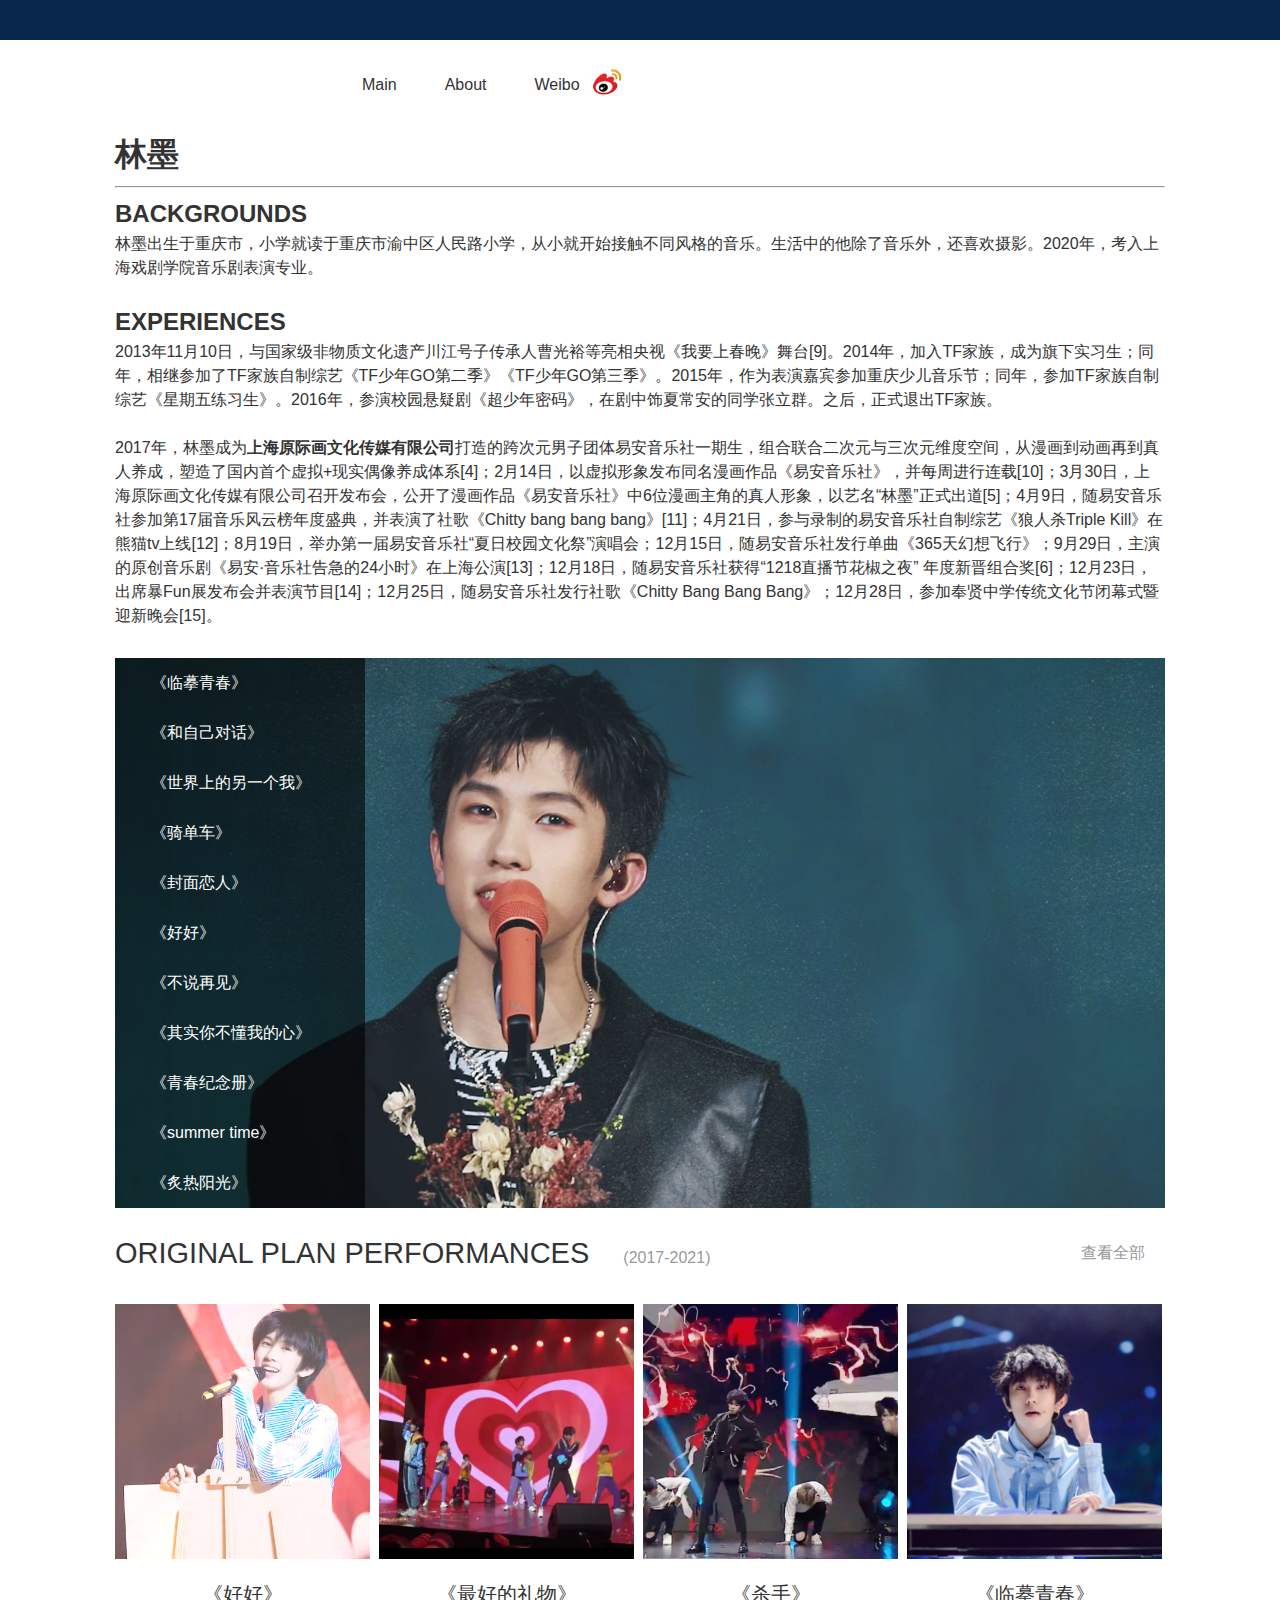
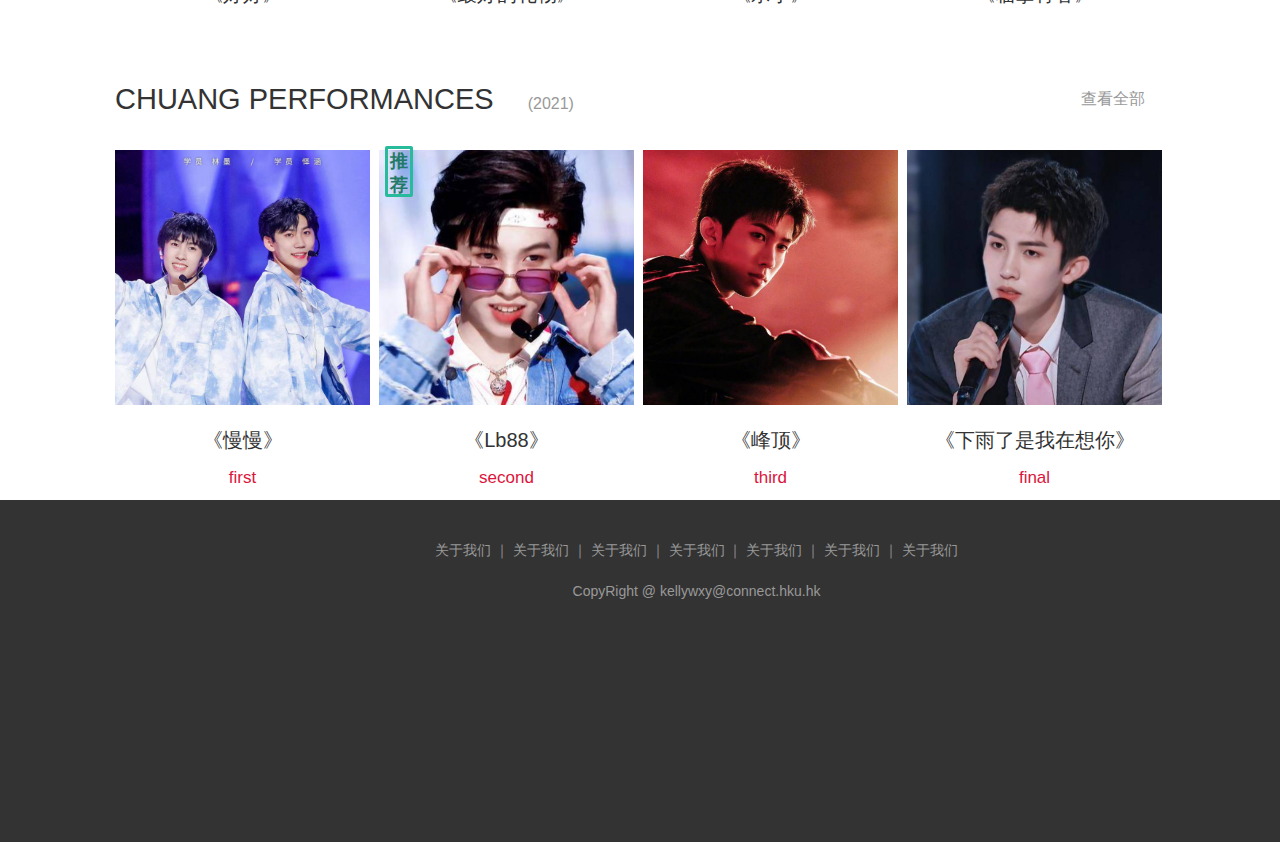
<file: index.html>
<!DOCTYPE html>
<html lang="en">
<head>
    <meta charset="UTF-8">
    <meta http-equiv="X-UA-Compatible" content="IE=edge">
    <meta name="viewport" content="width=device-width, initial-scale=1.0">
    <title>林墨</title>
    <link rel="shortcut icon" href="favicon.ico" type="image/x-icon">
    <link rel="stylesheet" href="./css/base.css">
    <link rel="stylesheet" href="./css/common.css">
    <link rel="stylesheet" href="./css/index.css">
</head>
<body>
    <!--上边框-->
    <div class="shangbiankuang"></div>

    <!--head-->
    <div class="header wrapper">
        <div class="logo">
            <h1><a href="https://weibo.com/u/6108312042?topnav=1&wvr=6&topsug=1">林墨</a></h1>
        </div>
        <div class="nav">
            <ul>
                <li><a href="#">Main</a></li>
                <li><a href="./intro.html">About</a></li>
                <li>
                    <a href="https://weibo.com/u/6108312042?topnav=1&wvr=6&topsug=1">Weibo<span class="weibo"><img src="./images/Screenshot 2023-01-15 at 15.05.56.png" alt=""></span></a>
                    
                </li>   
            </ul>
        </div>
    </div>

    <!--words-->
    <div class="words wrapper">
        <h1 class="red">林墨</h1>
        <hr>
        <h2>BACKGROUNDS</h2>
        <p >林墨出生于重庆市，小学就读于重庆市渝中区人民路小学，从小就开始接触不同风格的音乐。生活中的他除了音乐外，还喜欢摄影。2020年，考入上海戏剧学院音乐剧表演专业。</p>
        <br>
        <h2>EXPERIENCES</h2>
        <p>2013年11月10日，与国家级非物质文化遗产川江号子传承人曹光裕等亮相央视《我要上春晚》舞台[9]。2014年，加入TF家族，成为旗下实习生；同年，相继参加了TF家族自制综艺《TF少年GO第二季》《TF少年GO第三季》。2015年，作为表演嘉宾参加重庆少儿音乐节；同年，参加TF家族自制综艺《星期五练习生》。2016年，参演校园悬疑剧《超少年密码》，在剧中饰夏常安的同学张立群。之后，正式退出TF家族。</p>
        <br>
        <p>2017年，林墨成为<a href="https://baike.sogou.com/v168072722.htm?fromTitle=上海原际画文化传媒有限公司（中国文化传媒企业）&ch=frombaikevr"><strong>上海原际画文化传媒有限公司</strong></a>打造的跨次元男子团体易安音乐社一期生，组合联合二次元与三次元维度空间，从漫画到动画再到真人养成，塑造了国内首个虚拟+现实偶像养成体系[4]；2月14日，以虚拟形象发布同名漫画作品《易安音乐社》，并每周进行连载[10]；3月30日，上海原际画文化传媒有限公司召开发布会，公开了漫画作品《易安音乐社》中6位漫画主角的真人形象，以艺名“林墨”正式出道[5]；4月9日，随易安音乐社参加第17届音乐风云榜年度盛典，并表演了社歌《Chitty bang bang bang》[11]；4月21日，参与录制的易安音乐社自制综艺《狼人杀Triple Kill》在熊猫tv上线[12]；8月19日，举办第一届易安音乐社“夏日校园文化祭”演唱会；12月15日，随易安音乐社发行单曲《365天幻想飞行》；9月29日，主演的原创音乐剧《易安·音乐社告急的24小时》在上海公演[13]；12月18日，随易安音乐社获得“1218直播节花椒之夜” 年度新晋组合奖[6]；12月23日，出席暴Fun展发布会并表演节目[14]；12月25日，随易安音乐社发行社歌《Chitty Bang Bang Bang》；12月28日，参加奉贤中学传统文化节闭幕式暨迎新晚会[15]。</p>
    </div>

    <!--banner-->
    <div class="banner wrapper">
        <div class="wrapper">
            <ul>
                <li><img src="./uploads/4.png" alt="image not found" width="1050px" height="550px"></li>
            </ul>
            <!--侧导航-->
            <div class="aside">
                <ul>
                    <li><a href="./music5.html">《临摹青春》</a></li>
                   <li><a href="./music3.html">《和自己对话》</a></li>
                   <li><a href="./music6.html">《世界上的另一个我》</a></li>
                   <li><a href="./music7.html">《骑单车》</a></li>
                   <li><a href="./music8.html">《封面恋人》</a></li>
                   <li><a href="./music4.html">《好好》</a></li>
                   <li><a href="./music1.html">《不说再见》</a></li>
                   <li><a href="./music2.html">《其实你不懂我的心》</a></li>
                   <li><a href="./music11.html">《青春纪念册》</a></li>
                   <li><a href="./music10.html">《summer time》</a></li>
                   <li><a href="./music9.html">《炙热阳光》</a></li>
                </ul>
            </div>
        </div>
    </div>


    <!--原际画-->
    <div class="yjh wrapper">
        <div class="hd">
            <h2 class="title">ORIGINAL PLAN PERFORMANCES<span>(2017-2021)</span></h2>
            <a href="https://www.bilibili.com/video/BV1Vv4y1Z7Ud/?spm_id_from=333.337.search-card.all.click&vd_source=f9bc8525fd3acf9f4e9ffb965bbe94d5">查看全部</a>
        </div>
        <div class="bd clearfix">
            <ul>
                <li>
                    <a href="https://www.bilibili.com/video/BV1nW411m76d/?spm_id_from=333.337.search-card.all.click&vd_source=f9bc8525fd3acf9f4e9ffb965bbe94d5">
                        <img src="./uploads/11.png" alt="">
                        <h3>《好好》</h3>
                        <div><span></span></div>
                    </a>
                </li>
                <li>
                    <a href="https://www.bilibili.com/video/BV1U4411i7zZ/?spm_id_from=333.337.search-card.all.click&vd_source=f9bc8525fd3acf9f4e9ffb965bbe94d5">
                        <img src="./uploads/0.png" alt="">
                        <h3>《最好的礼物》</h3>
                        <div><span></span></div>
                    </a>
                </li>
                <li>
                    <a href="https://www.bilibili.com/video/BV1jJ411h79P?p=7&vd_source=f9bc8525fd3acf9f4e9ffb965bbe94d5">
                        <img src="./uploads/12.png" alt="">
                        <h3>《杀手》</h3>
                        <div><span></span></div>
                    </a>
                </li>
                <li>
                    <a href="https://www.bilibili.com/video/BV15t411q7mt/?spm_id_from=333.337.search-card.all.click&vd_source=f9bc8525fd3acf9f4e9ffb965bbe94d5">
                        <img src="./uploads/3.png" alt="">
                        <h3>《临摹青春》</h3>
                        <div><span></span></div>
                    </a>
                </li>
            </ul>
        </div>

    </div>

    
    <!--创造营-->
    <div class="czy wrapper">
        <div class="hd">
            <h2 class="title">CHUANG PERFORMANCES<span>(2021)</span></h2>
            <a href="https://www.bilibili.com/video/BV1Vv4y1Z7Ud/?spm_id_from=333.337.search-card.all.click&vd_source=f9bc8525fd3acf9f4e9ffb965bbe94d5">查看全部</a>
        </div>
        <div class="bd clearfix">
            <ul>
                <li>
                    <a href="https://www.bilibili.com/video/BV17f4y1t7Qz/?spm_id_from=333.337.search-card.all.click">
                        <img src="./uploads/1.png" alt="">
                        <h3>《慢慢》</h3>
                        <div><span>first</span></div>
                    </a>
                </li>
                <li>
                    <a href="https://www.bilibili.com/video/BV1cY4y1B7CP/?spm_id_from=333.337.search-card.all.click&vd_source=f9bc8525fd3acf9f4e9ffb965bbe94d5">
                        <img src="./uploads/6.png" alt="">
                        <h3>《Lb88》</h3>
                        <div><span>second</span></div>
                        <b>推荐</b>

                    </a>
                </li>
                <li>
                    <a href="https://www.bilibili.com/video/BV1QX4y1g7Bf/?spm_id_from=333.788.recommend_more_video.0&vd_source=f9bc8525fd3acf9f4e9ffb965bbe94d5">
                        <img src="./uploads/2.png" alt="">
                        <h3>《峰顶》</h3>
                        <div><span>third</span></div>
                    </a>
                </li>
                <li>
                    <a href="https://www.bilibili.com/video/BV1Y8411t7iA/?spm_id_from=333.788.recommend_more_video.-1&vd_source=f9bc8525fd3acf9f4e9ffb965bbe94d5">
                        <img src="./uploads/7.png" alt="">
                        <h3>《下雨了是我在想你》</h3>
                        <div><span>final</span></div>
                    </a>
                </li>
            </ul>
        </div>

    </div>


    <!--copyright-->
    <div class="footer">
        <div class="wrapper">
            <div class="bottom">
                <p>
                    <a href="#">关于我们</a> ｜
                    <a href="#">关于我们</a> ｜
                    <a href="#">关于我们</a> ｜
                    <a href="#">关于我们</a> ｜
                    <a href="#">关于我们</a> ｜
                    <a href="#">关于我们</a> ｜
                    <a href="#">关于我们</a> 
                </p>
                <p>
                    CopyRight @ kellywxy@connect.hku.hk
                </p>
            </div>
        </div>
    </div>
</body>
</html>
</file>
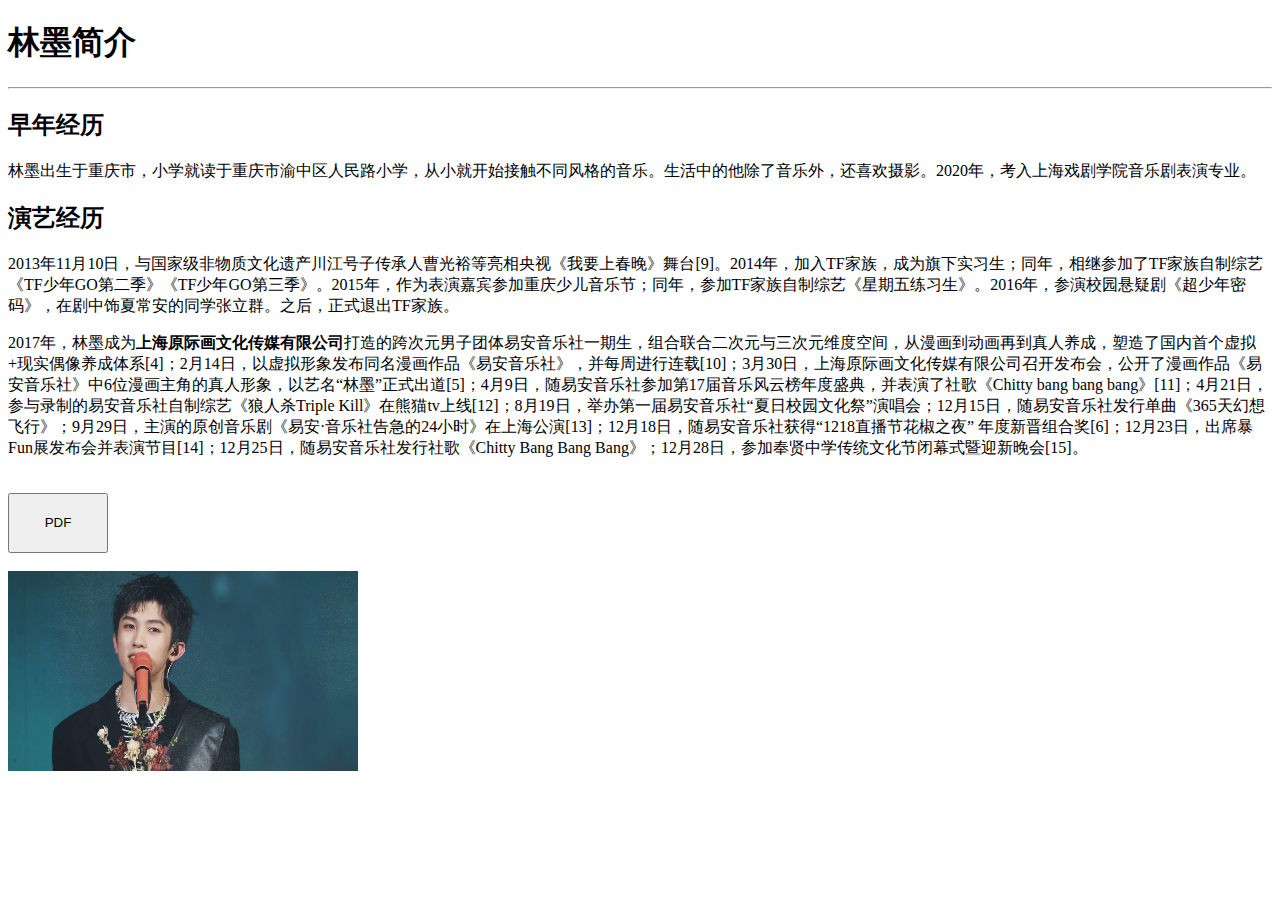
<file: intro.html>
<!DOCTYPE html>
<html lang="en">
<head>
    <meta charset="UTF-8">
    <meta http-equiv="X-UA-Compatible" content="IE=edge">
    <meta name="viewport" content="width=device-width, initial-scale=1.0">
    <title>Document</title>
    <style>
        .b {
            height: 60px;
            width: 100px;
        }
    </style>
</head>
<body>
    <h1>林墨简介</h1>
    <hr>
    <h2>早年经历</h2>
    <p>林墨出生于重庆市，小学就读于重庆市渝中区人民路小学，从小就开始接触不同风格的音乐。生活中的他除了音乐外，还喜欢摄影。2020年，考入上海戏剧学院音乐剧表演专业。</p>
    <h2>演艺经历</h2>
    <p>2013年11月10日，与国家级非物质文化遗产川江号子传承人曹光裕等亮相央视《我要上春晚》舞台[9]。2014年，加入TF家族，成为旗下实习生；同年，相继参加了TF家族自制综艺《TF少年GO第二季》《TF少年GO第三季》。2015年，作为表演嘉宾参加重庆少儿音乐节；同年，参加TF家族自制综艺《星期五练习生》。2016年，参演校园悬疑剧《超少年密码》，在剧中饰夏常安的同学张立群。之后，正式退出TF家族。</p>
    <p>2017年，林墨成为<strong>上海原际画文化传媒有限公司</strong>打造的跨次元男子团体易安音乐社一期生，组合联合二次元与三次元维度空间，从漫画到动画再到真人养成，塑造了国内首个虚拟+现实偶像养成体系[4]；2月14日，以虚拟形象发布同名漫画作品《易安音乐社》，并每周进行连载[10]；3月30日，上海原际画文化传媒有限公司召开发布会，公开了漫画作品《易安音乐社》中6位漫画主角的真人形象，以艺名“林墨”正式出道[5]；4月9日，随易安音乐社参加第17届音乐风云榜年度盛典，并表演了社歌《Chitty bang bang bang》[11]；4月21日，参与录制的易安音乐社自制综艺《狼人杀Triple Kill》在熊猫tv上线[12]；8月19日，举办第一届易安音乐社“夏日校园文化祭”演唱会；12月15日，随易安音乐社发行单曲《365天幻想飞行》；9月29日，主演的原创音乐剧《易安·音乐社告急的24小时》在上海公演[13]；12月18日，随易安音乐社获得“1218直播节花椒之夜” 年度新晋组合奖[6]；12月23日，出席暴Fun展发布会并表演节目[14]；12月25日，随易安音乐社发行社歌《Chitty Bang Bang Bang》；12月28日，参加奉贤中学传统文化节闭幕式暨迎新晚会[15]。</p>
    <br>
    <button type="button" href="#" class="b">PDF</button>
    <br>
    <br>
    <img src="./uploads/4.png" alt="image not found" width="350px" height="200px">
    
</body>
</html>
</file>
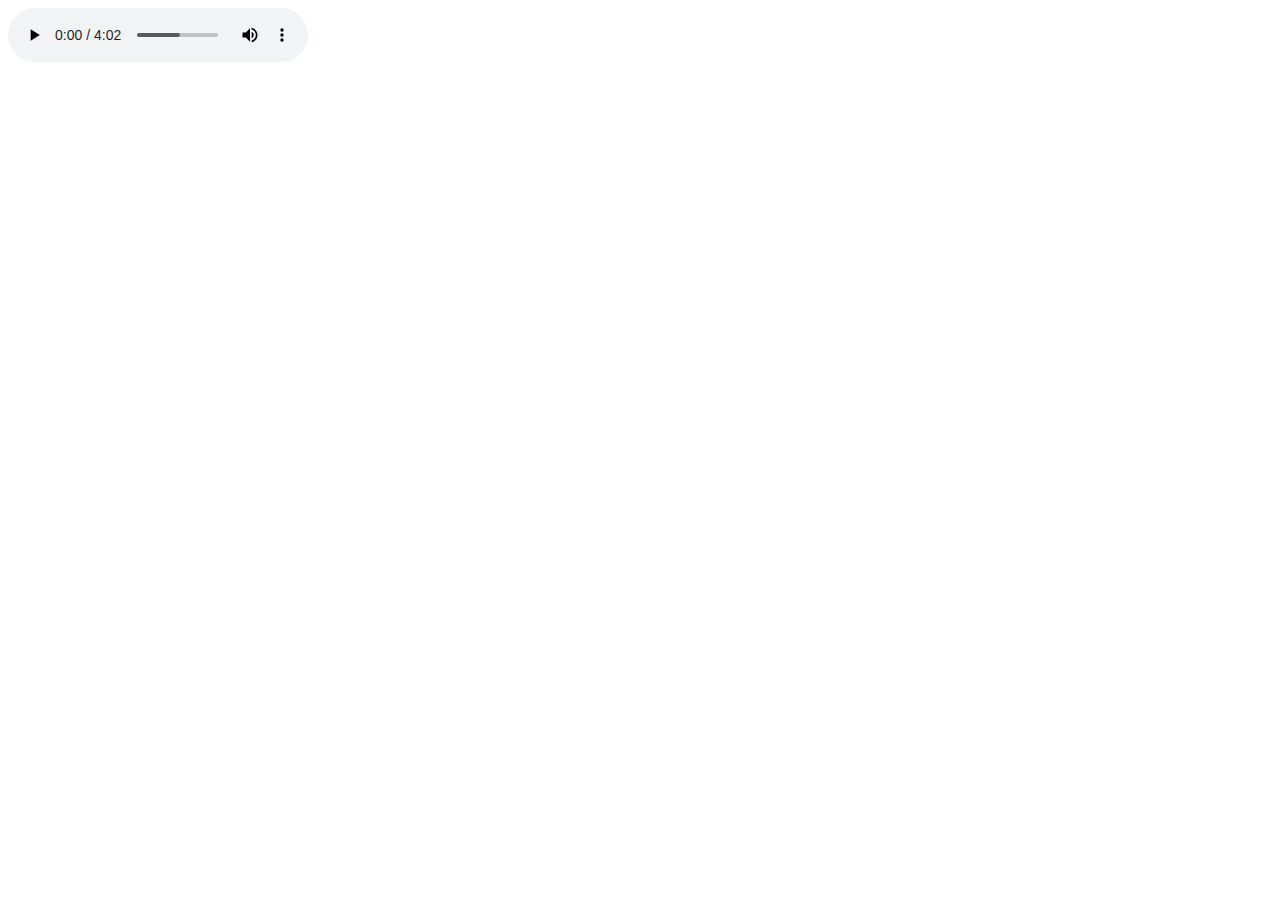
<file: music10.html>
<!DOCTYPE html>
<html lang="en">
<head>
    <meta charset="UTF-8">
    <meta http-equiv="X-UA-Compatible" content="IE=edge">
    <meta name="viewport" content="width=device-width, initial-scale=1.0">
    <title>summer time</title>
</head>
<body>
    <audio src="./music/易安音乐社-Summer Time (新版).mp3" controls autoplay loop></audio>
</body>
</html>
</file>
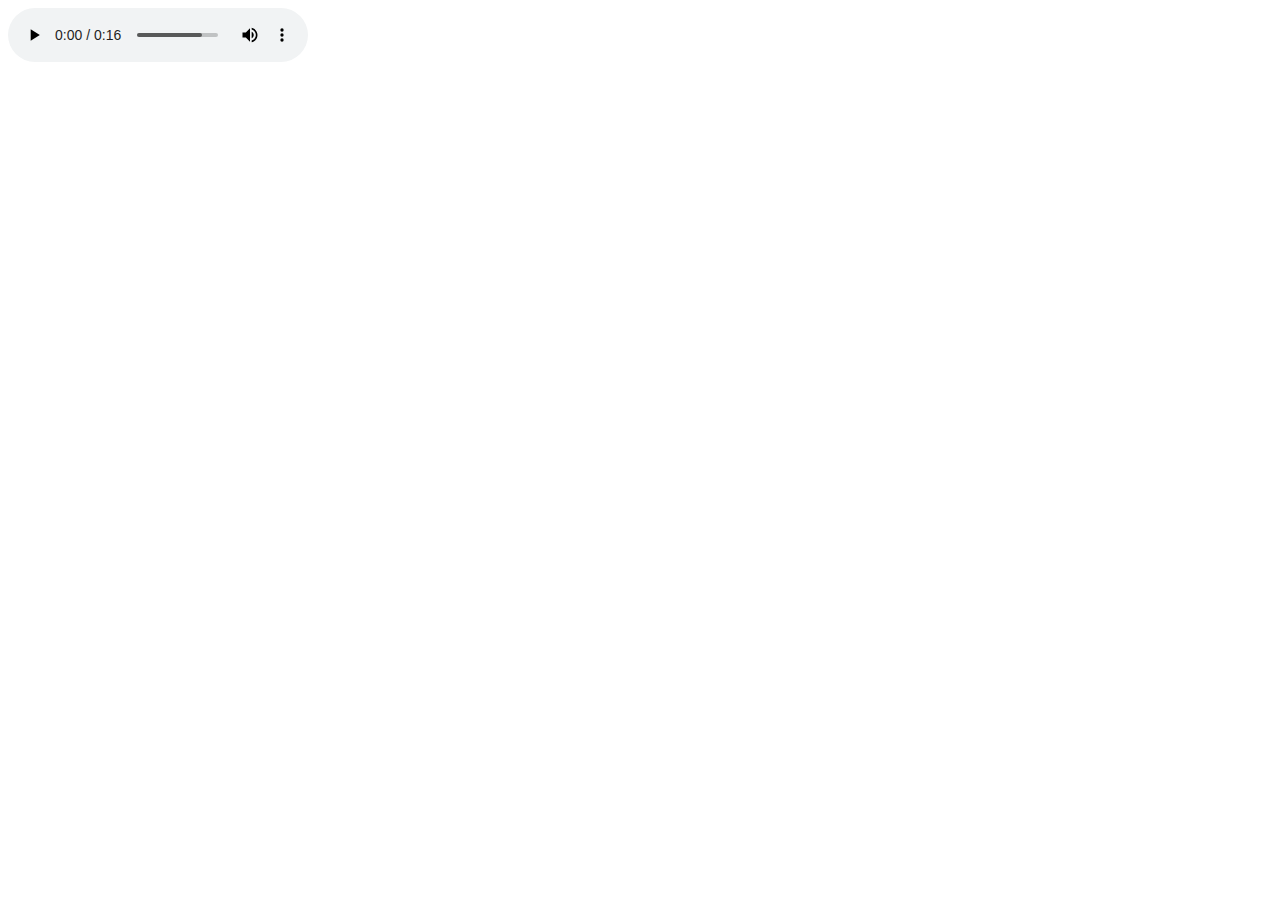
<file: music11.html>
<!DOCTYPE html>
<html lang="en">
<head>
    <meta charset="UTF-8">
    <meta http-equiv="X-UA-Compatible" content="IE=edge">
    <meta name="viewport" content="width=device-width, initial-scale=1.0">
    <title>青春纪念册</title>
</head>
<body>
    <audio src="./music/林墨-青春纪念册 (Live)-1.mp3" controls autoplay loop></audio>
</body>
</html>
</file>
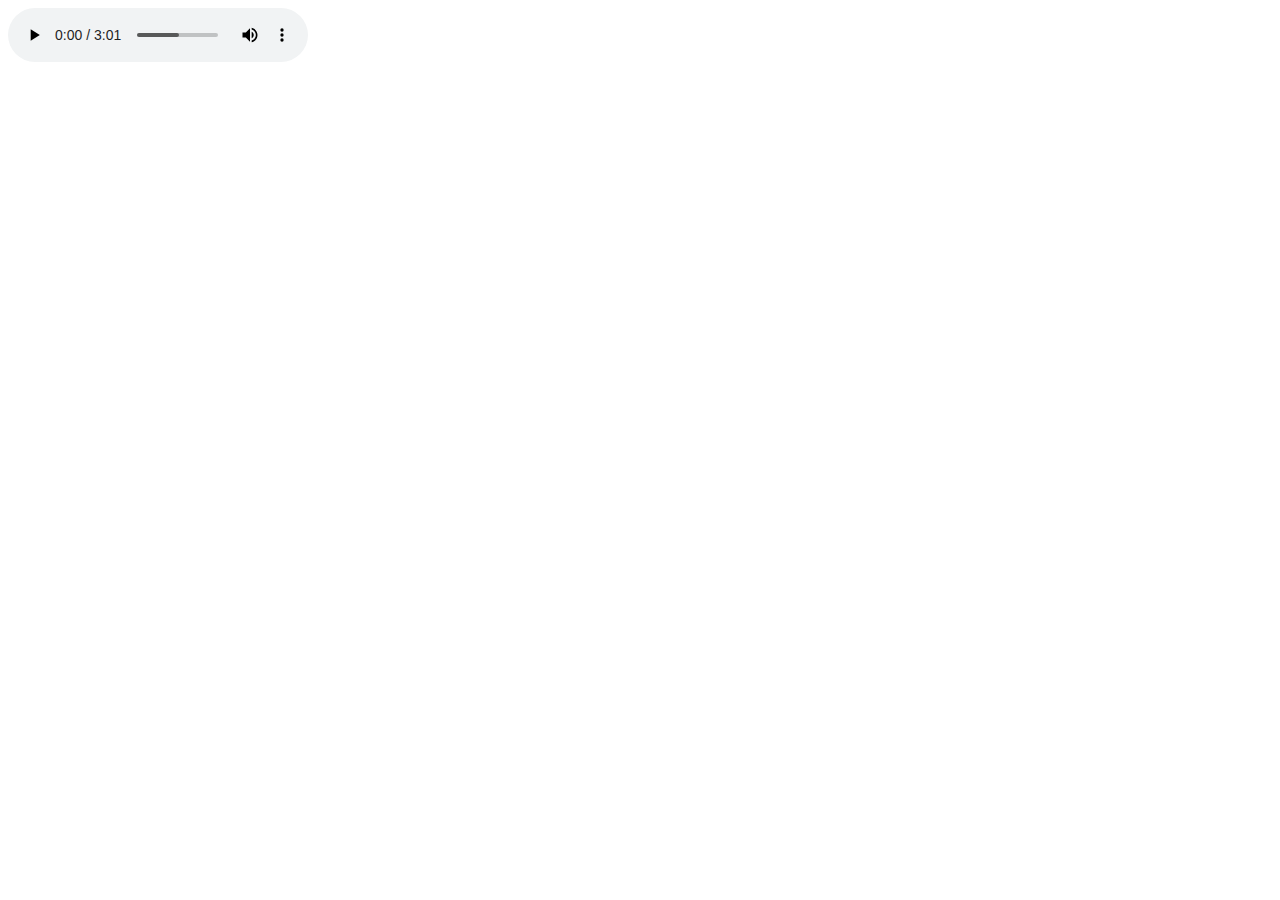
<file: music2.html>
<!DOCTYPE html>
<html lang="en">
<head>
    <meta charset="UTF-8">
    <meta http-equiv="X-UA-Compatible" content="IE=edge">
    <meta name="viewport" content="width=device-width, initial-scale=1.0">
    <title>其实你不懂我的心</title>
</head>
<body>
    <audio src="./music/INTO1-林墨-其实你不懂我的心.mp3" controls autoplay loop></audio>
</body>
</html>
</file>
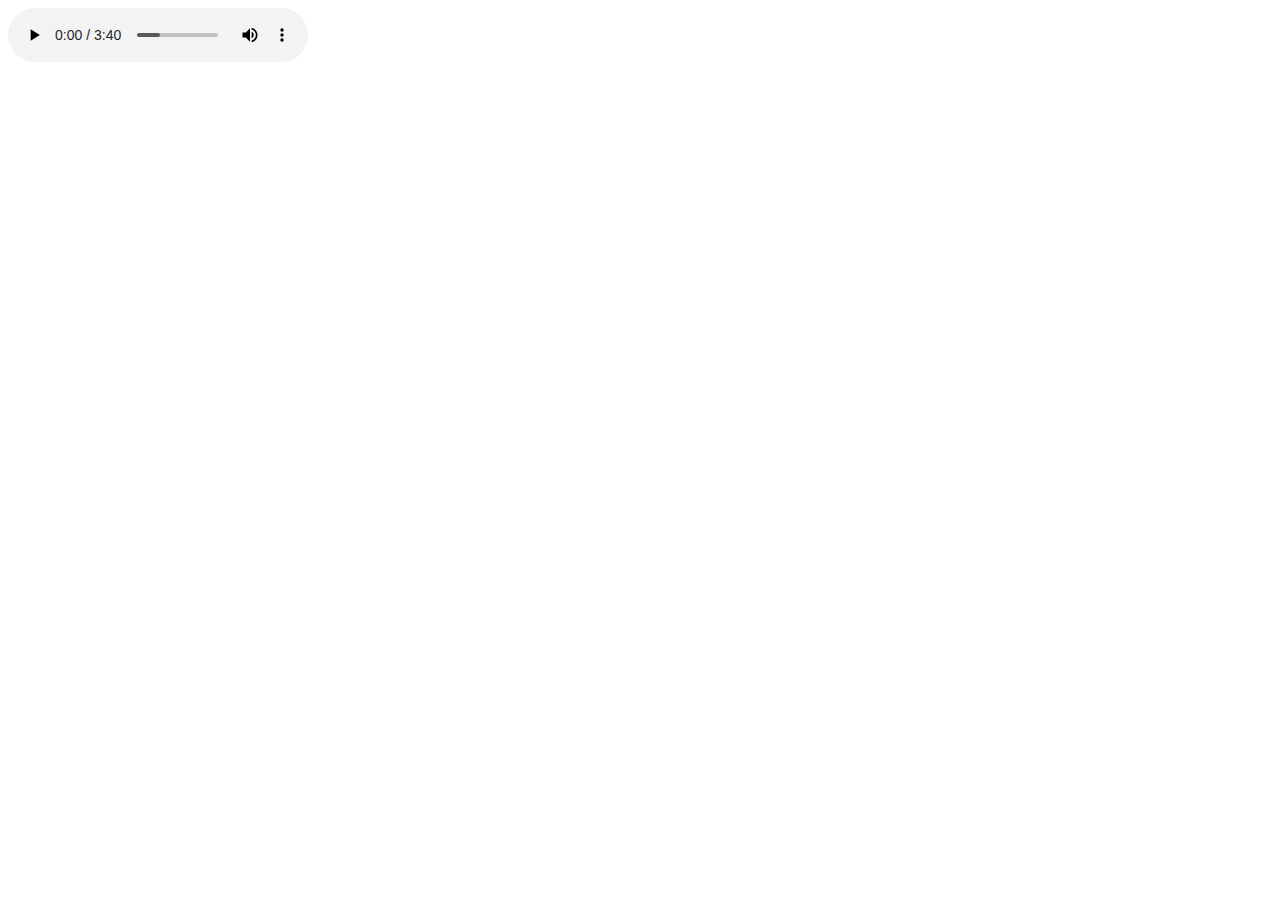
<file: music4.html>
<!DOCTYPE html>
<html lang="en">
<head>
    <meta charset="UTF-8">
    <meta http-equiv="X-UA-Compatible" content="IE=edge">
    <meta name="viewport" content="width=device-width, initial-scale=1.0">
    <title>好好</title>
</head>
<body>
    <audio src="./music/岳行歌-好好 (原唱:五月天).mp3" controls autoplay loop></audio>
</body>
</html>
</file>
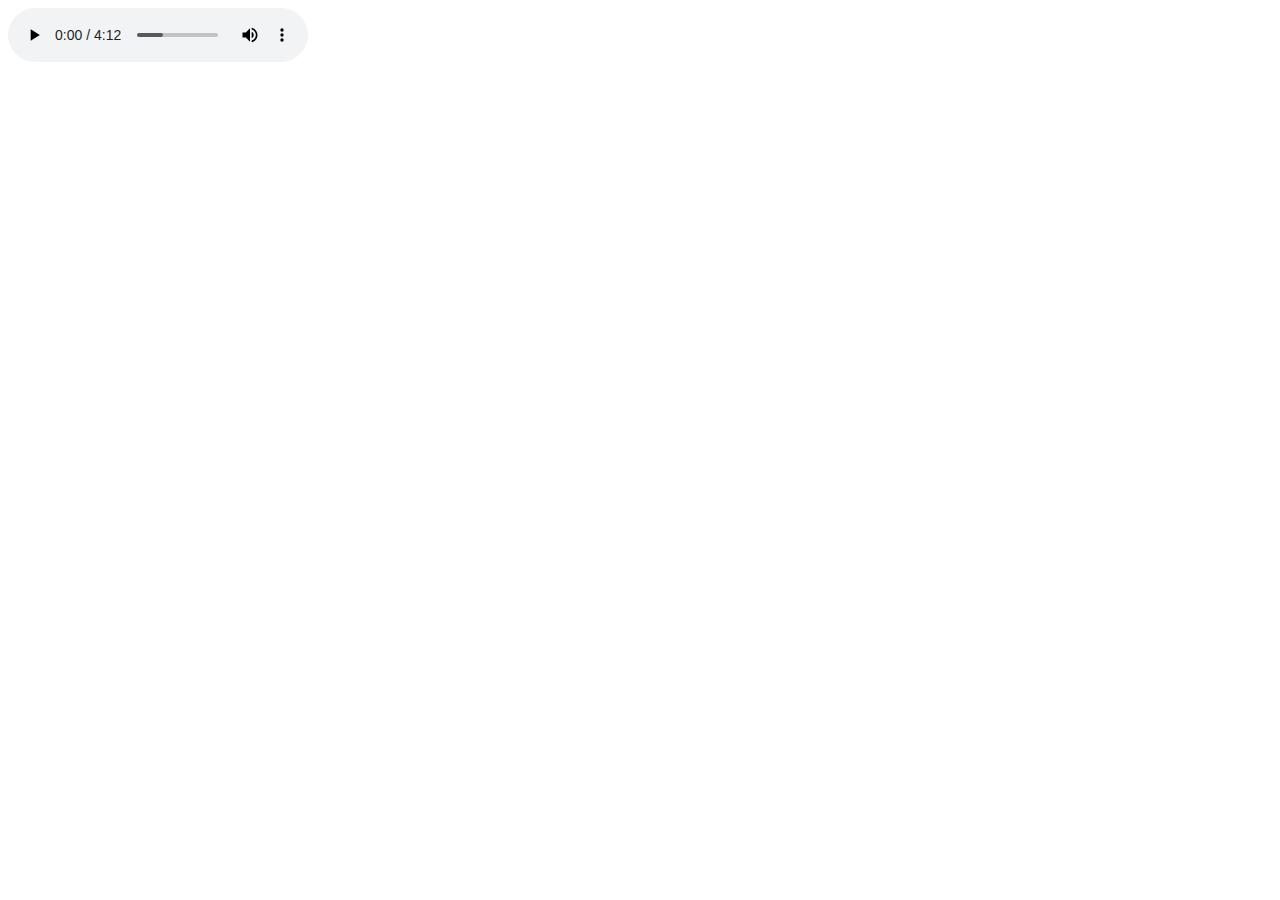
<file: music5.html>
<!DOCTYPE html>
<html lang="en">
<head>
    <meta charset="UTF-8">
    <meta http-equiv="X-UA-Compatible" content="IE=edge">
    <meta name="viewport" content="width=device-width, initial-scale=1.0">
    <title>临摹青春</title>
</head>
<body>
    <audio src="./music/林墨-临摹青春 (Live).mp3" controls autoplay loop></audio>
</body>
</html>
</file>
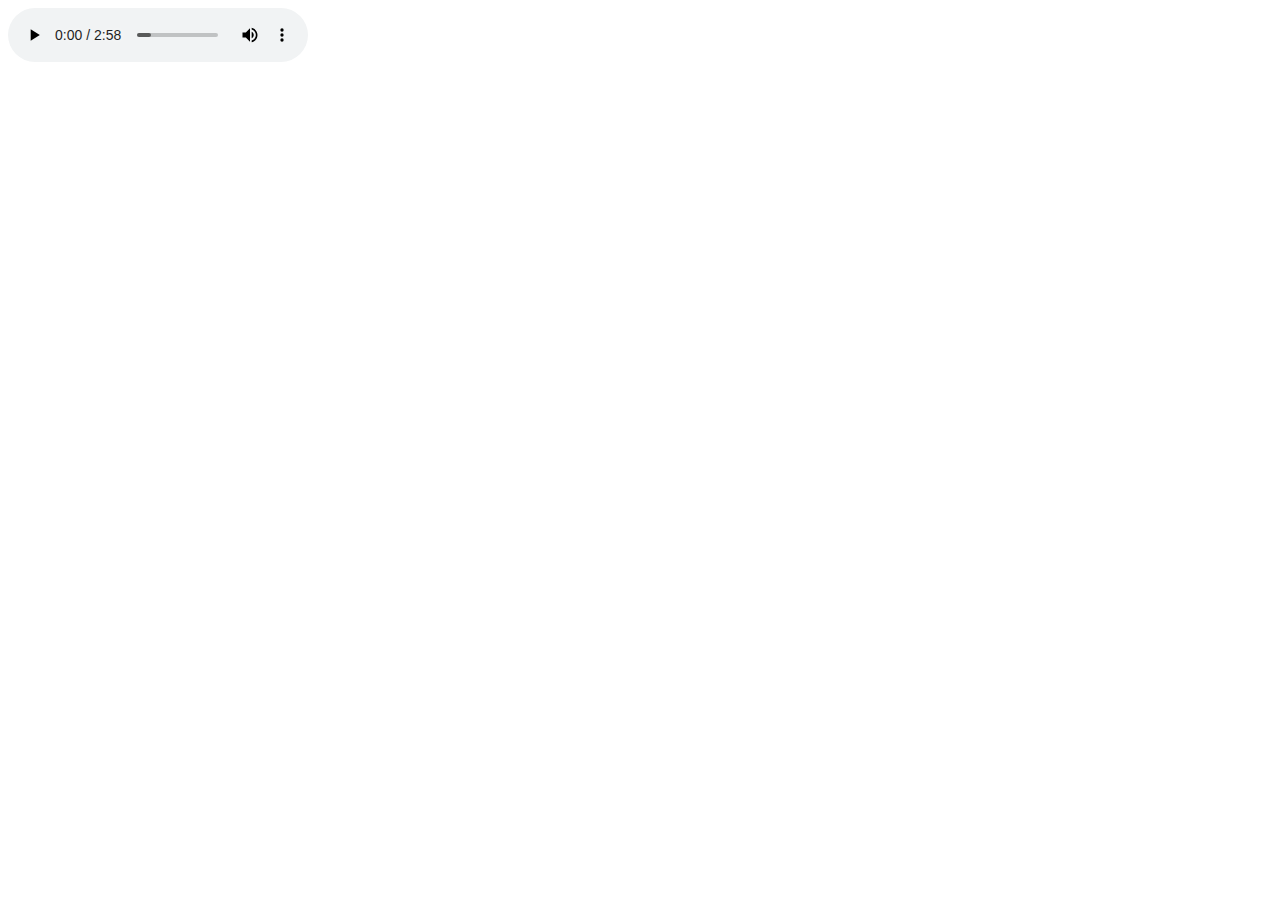
<file: music6.html>
<!DOCTYPE html>
<html lang="en">
<head>
    <meta charset="UTF-8">
    <meta http-equiv="X-UA-Compatible" content="IE=edge">
    <meta name="viewport" content="width=device-width, initial-scale=1.0">
    <title>世界上的另一个我</title>
</head>
<body>
    <audio src="./music/林墨-世界上的另一个我.mp3" controls autoplay loop></audio>
</body>
</html>
</file>
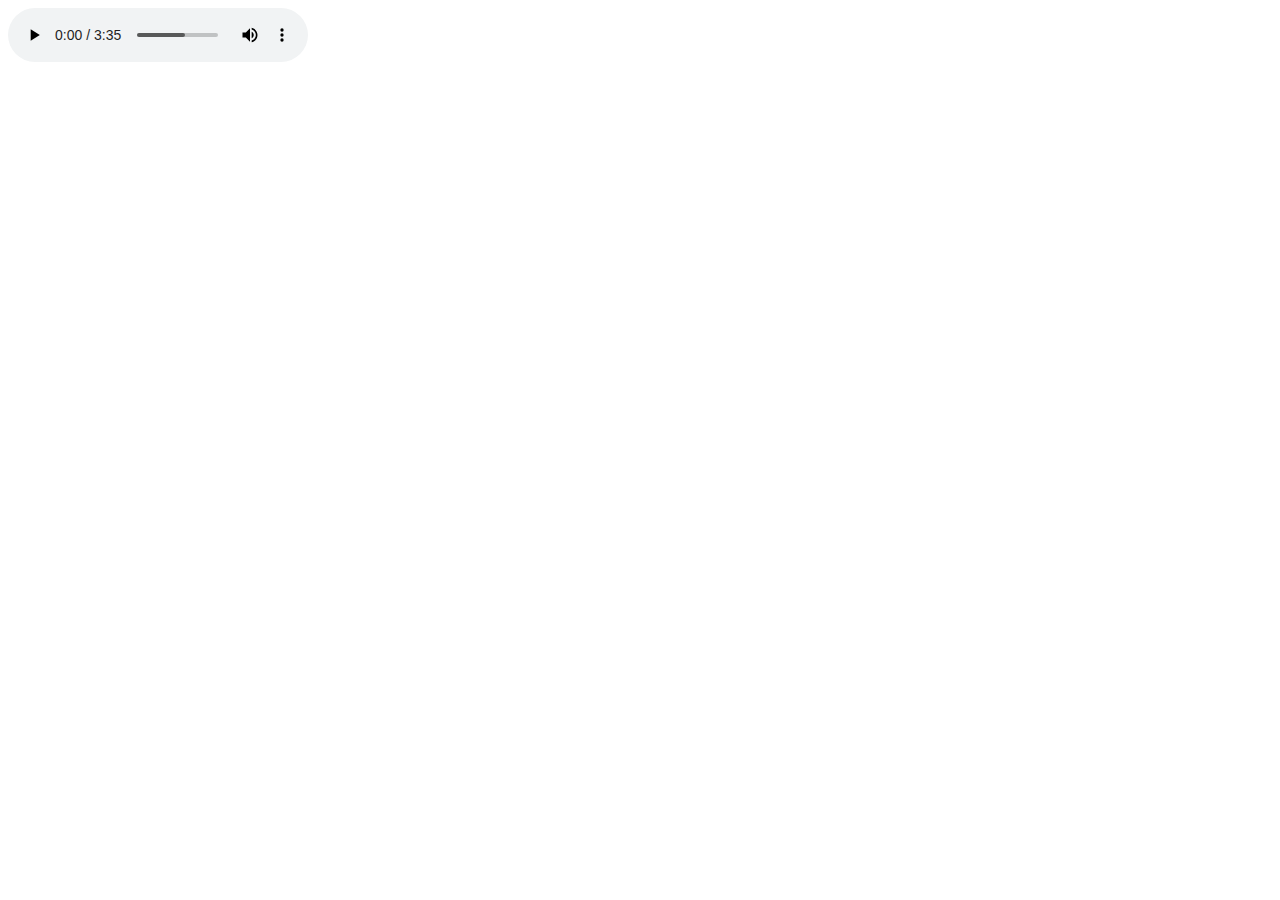
<file: music7.html>
<!DOCTYPE html>
<html lang="en">
<head>
    <meta charset="UTF-8">
    <meta http-equiv="X-UA-Compatible" content="IE=edge">
    <meta name="viewport" content="width=device-width, initial-scale=1.0">
    <title>骑单车</title>
</head>
<body>
    <audio src="./music/易安音乐社-骑单车.mp3" controls autoplay loop></audio>
</body>
</html>
</file>
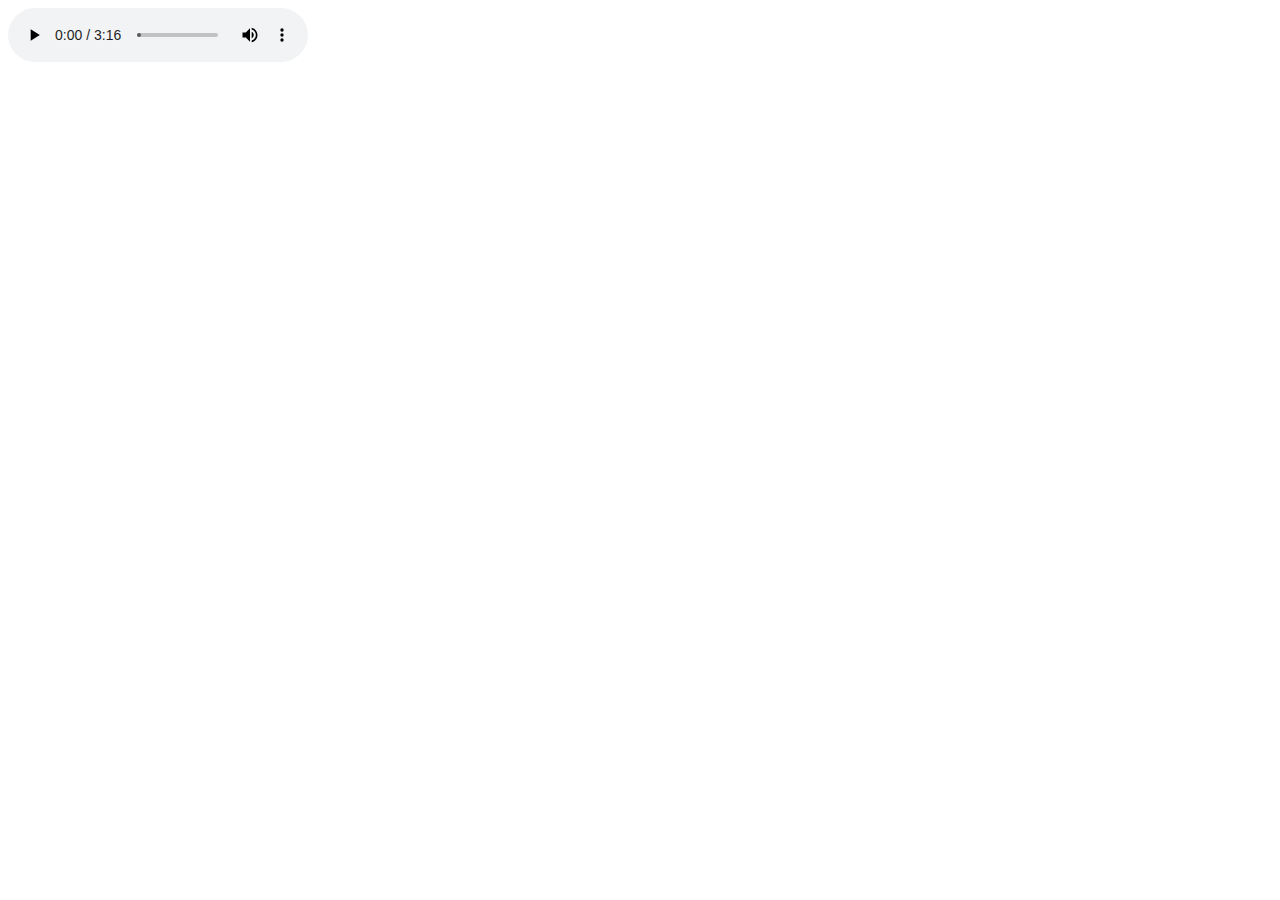
<file: music8.html>
<!DOCTYPE html>
<html lang="en">
<head>
    <meta charset="UTF-8">
    <meta http-equiv="X-UA-Compatible" content="IE=edge">
    <meta name="viewport" content="width=device-width, initial-scale=1.0">
    <title>封面恋人</title>
</head>
<body>
    <audio src="./music/岳行歌;孙亦航;林墨-封面恋人（Cover：魏晨）.mp3" controls autoplay loop></audio>
</body>
</html>
</file>
<file: css/base.css>
/*清除默认样式的代码*/

/*去除常见的margin和padding(清除内外边距，div span没有内外边距所以不用加）*/
body,
h1,
h2,
h3,
h4,
h5,
h6,
p,
ul,
ol,
li,
dl,
dt,
dd,
input {
    margin: 0;
    padding: 0;
}
/*内减模式*/
* {
    box-sizing: border-box;
}


/*设置网页统一的字体大小，行高，字体系列相关属性*/
/*16px字号，1.5倍行高*/
/*颜色#333，所以颜色#333的文字不需要额外写颜色了*/
body {
    font: 16px/1.5 "Helvetica Neue",Helvetica,Arial,"Mocrosoft Yahei",
    "Hiragino Sans GB","Heiti SC","WenQuanYi Micro Hei",snas-serif;
    color:#333;
}

/*去除列表默认样式*/
ul,
ol {
    list-style: none;
}

/*去除默认的倾斜效果*/
em,
i {
    font-style: normal;
}

/*去除a标签默认的下划线，并设置默认文字颜色*/
a {
    text-decoration: none;
    color: #333;
}
/*设置img的垂直对齐方式为居中对齐，去除img默认的下间隙*/
img {
    vertical-align:middle;
}

/*去除input默认样式*/
input {
    border: none;
    outline:none;
    color: #333;
}

/*左浮动*/
.fl {
    float: left;
}

/*右浮动*/
.fr {
    float: right;
}

/*双伪元素清除法*/
.clearfix::before,
.clearfix::after {
    content:"";
    display:table;
}
.clearfix::after{
    clear:both;
}
</file>
<file: css/common.css>
/*各个页面相同的样式表：网页的头，尾*/
/*版心*/
.wrapper {
    width: 1050px;
    margin: 0 auto;
    
}
/*上边框*/
.shangbiankuang {
    height: 40px;
    background-color: rgb(9, 38, 77);
}

/*头部*/
.header {
    margin: 10px auto;
    height: 70px;
}
.logo {
    float: left;
    width: 207px;
    height: 70px;
}

/*logo搜索引擎优化做法*/
.logo h1 {
    width: 207px;
    height: 70px;
}

.logo h1 a {
    display: block;
    width: 90px;
    height: 90px;
    border-radius: 50%;
    background-image: url(../favicon.ico);
    background-size: contain;
    background-repeat: no-repeat;
    font-size: 0;

}
.nav {
    float: left;
    margin-left: 40px;
    height: 70px;
}

.nav li {
    float: left;
    margin-right: 48px;
    line-height: 70px;
}

.nav li a:hover {
    color: #66aacd;
    border-bottom: 1px solid #66aacd;
}

.nav li img {
    float:right;
    margin-top: 17px;
    margin-left: 10px;
    height: 30px;

}


/*版权footer*/
.footer {
    height: 342px;
    background-color: #333;
}

.footer .wrapper {
    width: 1393px;
}

.footer .top {
    padding-top: 59px;
    padding-left: 135px;
    height: 175px;
    border-bottom: 1px solid #000;
}

.footer .top li {
    position: relative;
    float: left;
    margin-right: 300px;
    width: 195px;
    height: 58px;
    

    line-height: 58px;
}

.footer .top li:last-child {
    margin-right: 0;

}

/*伪元素添加的标签 行内*/
/*如果行内块和行内文字无法通过vertical-align或行高对齐，定位*/
.footer .top li::before {
    position: absolute;
    left: 0;
    top:0;
    content: '';
    width: 58px;
    height: 58px;
    background-image: url(../images/sprites.png);
    vertical-align: middle;
}

.footer .top li span {
    margin-left: 77px;
    font-size: 28px;
    color: #fff;
}

/*第二个li里面的before添加背景图位置属性*/
.footer .top li:nth-child(2)::before {
    background-position: -64px 0;
}

.footer .bottom {
    text-align: center;
    padding-top: 40px;
    color: #999;
    font-size: 14px;
}

.footer .bottom a{
    color: #999;
    font-size: 14px;
}

.footer .bottom p {
    margin-bottom: 20px;
}
</file>
<file: css/index.css>
/*index页面的样式*/
/*banner*/
.banner {
    margin-top: 30px;
}

.banner .wrapper {
    position: relative;
    height: 500px;
}
/*侧导航*/
.banner .aside {
    position: absolute;
    left: 0;
    top: 0;
    width: 250px;
    height: 550px;
    background-color: rgba(0,0,0,0.6);
}

.banner .aside li {
    
    height: 50px;
    line-height: 50px;
}

.banner .aside a {
    position: relative;
    padding-left: 36px;
    padding-right: 19px;
    display: block;
    height: 50px;
    color: #fff; 
    
}

.banner .aside a span {
    margin-left: 15px;
    font-size: 14px;
}

.banner .aside a:hover {
    background-color:rgb(127, 190, 232);
}

/*yjh czy*/


.yjh .hd,
.czy .hd {
    margin-top: 50px;
    height: 96px;
    line-height: 90px;
}

.czy .hd {
    margin-top:0px;
}

.yjh .hd h2,
.czy .hd h2 {
    float: left;
    font-size: 29px;
    font-weight: 400;
}

.yjh .hd h2 span,
.czy .hd h2 span {
    margin-left: 34px;
    font-size: 16px;
    color: #999;
}

.yjh .hd a,
.czy .hd a {
    float: right;
    color: #999;
}

.yjh .hd a::after,
.czy .hd a::after {
    content: '';
    display:inline-block;
    margin-left: 13px;
    vertical-align: middle;
    width: 7px;
    height: 13px;
    background-position: 0 -110px;
    vertical-align: middle;
}

.yjh .bd li,
.czy .bd li {
    position: relative;
    float: left;
    margin-right: 9px;
    
    width: 255px;
    height: 350px;
    
    text-align: center;

}
.yjh .bd li:nth-child(4n),
.czy .hd li:nth-child(4n) {
    margin-right:0;
}
.yjh .bd li:last-child,
.czy .bd li:last-child {
    margin-right:0;
}


.yjh .bd li img,
.czy .bd li img {
    width: 255px;
    
}

.yjh .bd li h3,
.czy .bd li h3 {
    margin-top: 20px;
    margin-bottom: 10px;
    font-size: 20px;
    font-weight: 400;

}

.yjh .bd li div,
.czy .bd li div  {
    color:crimson;
    font-size: 17px;
}

.yjh .bd li b,
.czy .bd li b {
    position: absolute;
    left: 6px;
    top: -4px;
    width: 28px;
    height: 51px;
    border: 3px solid #27ba9b;
    border-radius: 2px;
    font-size: 18px;
    color: #227966;
    font-weight: 600;
    line-height: 24px;
}




/*copyright*/
.footer {
    height: 342px;
    background-color: #333;
}

.footer .wrapper {
    width: 1393px;
}

.footer .top {
    padding-top: 59px;
    padding-left: 135px;
    height: 175px;
    border-bottom: 1px solid #000;
}

.footer .top li {
    position: relative;
    float: left;
    margin-right: 300px;
    width: 195px;
    height: 58px;
    

    line-height: 58px;
}

.footer .top li:last-child {
    margin-right: 0;

}

.footer .top li::before {
    position: absolute;
    left: 0;
    top:0;
    content: '';
    width: 58px;
    height: 58px;
    background-image: url(../images/sprites.png);
    vertical-align: middle;
}

.footer .top li span {
    margin-left: 77px;
    font-size: 28px;
    color: #fff;
}


.footer .top li:nth-child(2)::before {
    background-position: -64px 0;
}

.footer .bottom {
    text-align: center;
    padding-top: 40px;
    color: #999;
    font-size: 14px;
}

.footer .bottom a{
    color: #999;
    font-size: 14px;
}

.footer .bottom p {
    margin-bottom: 20px;
}
</file>
